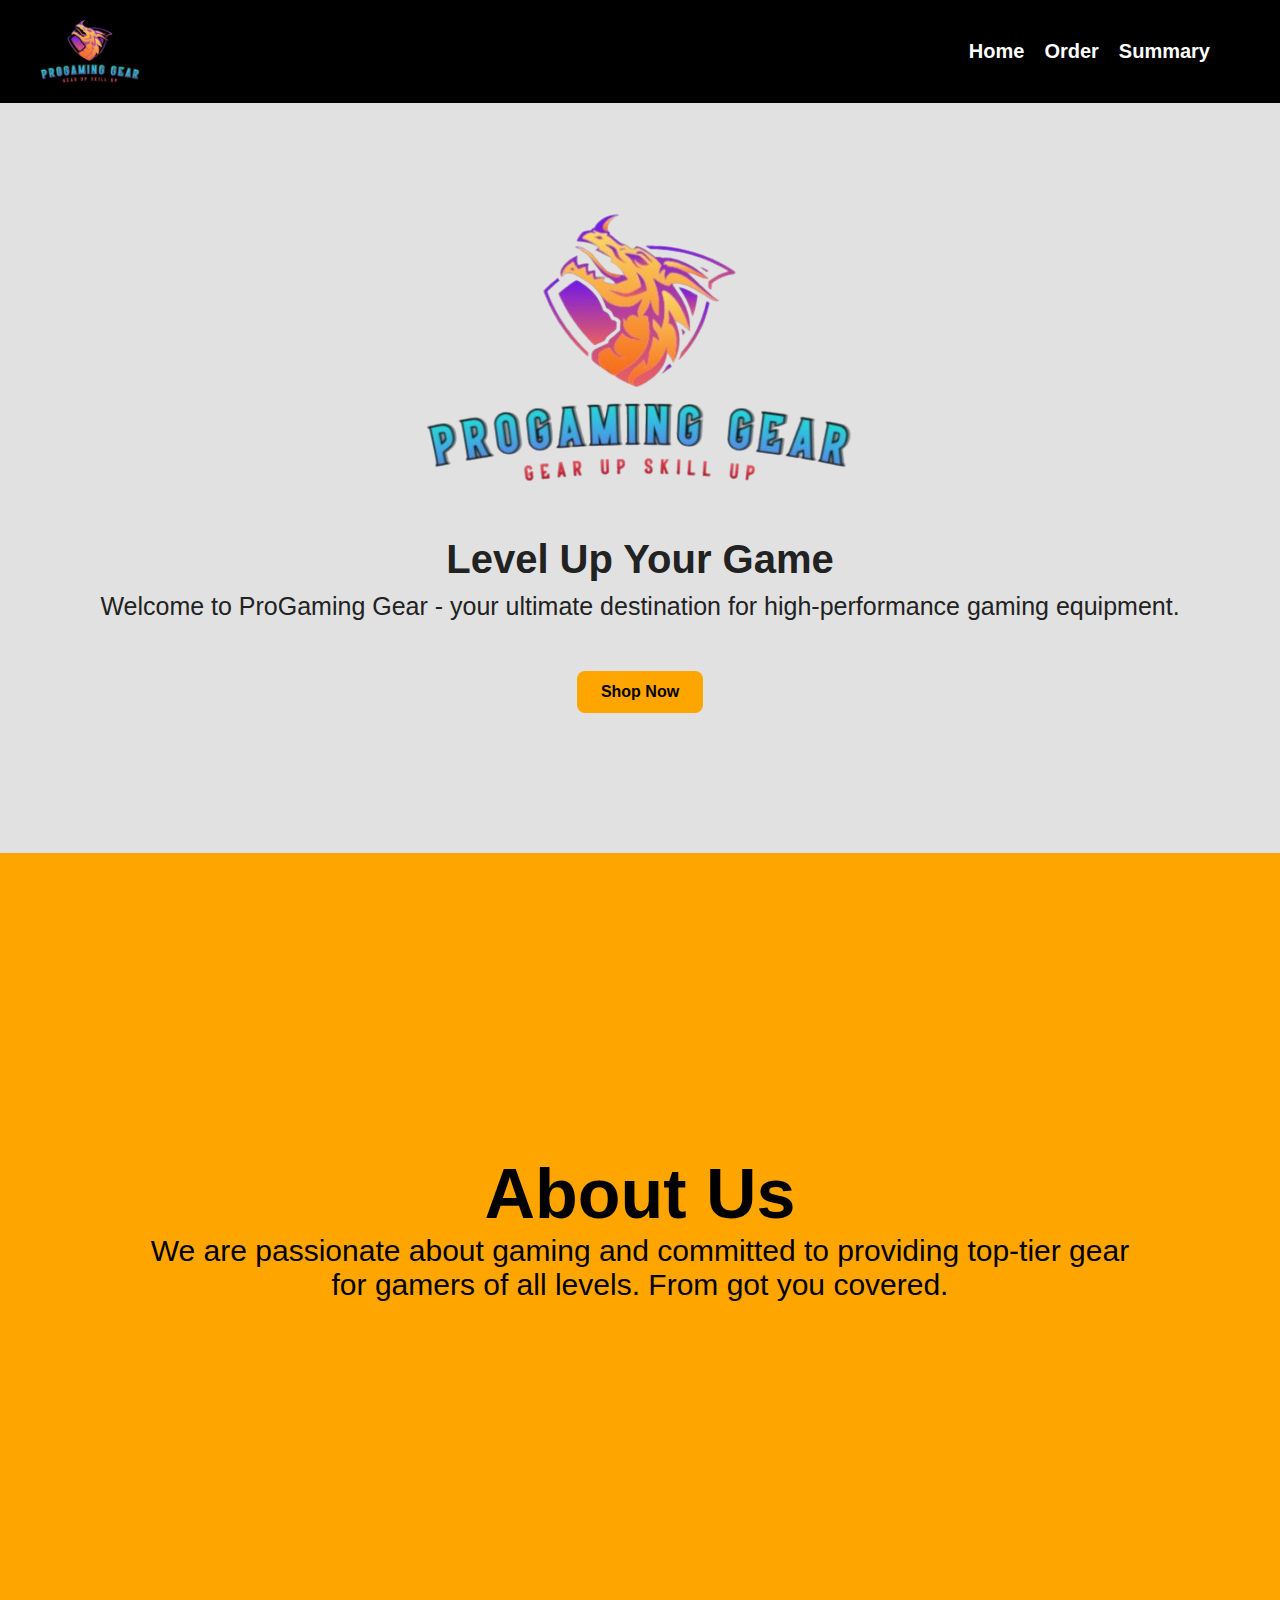
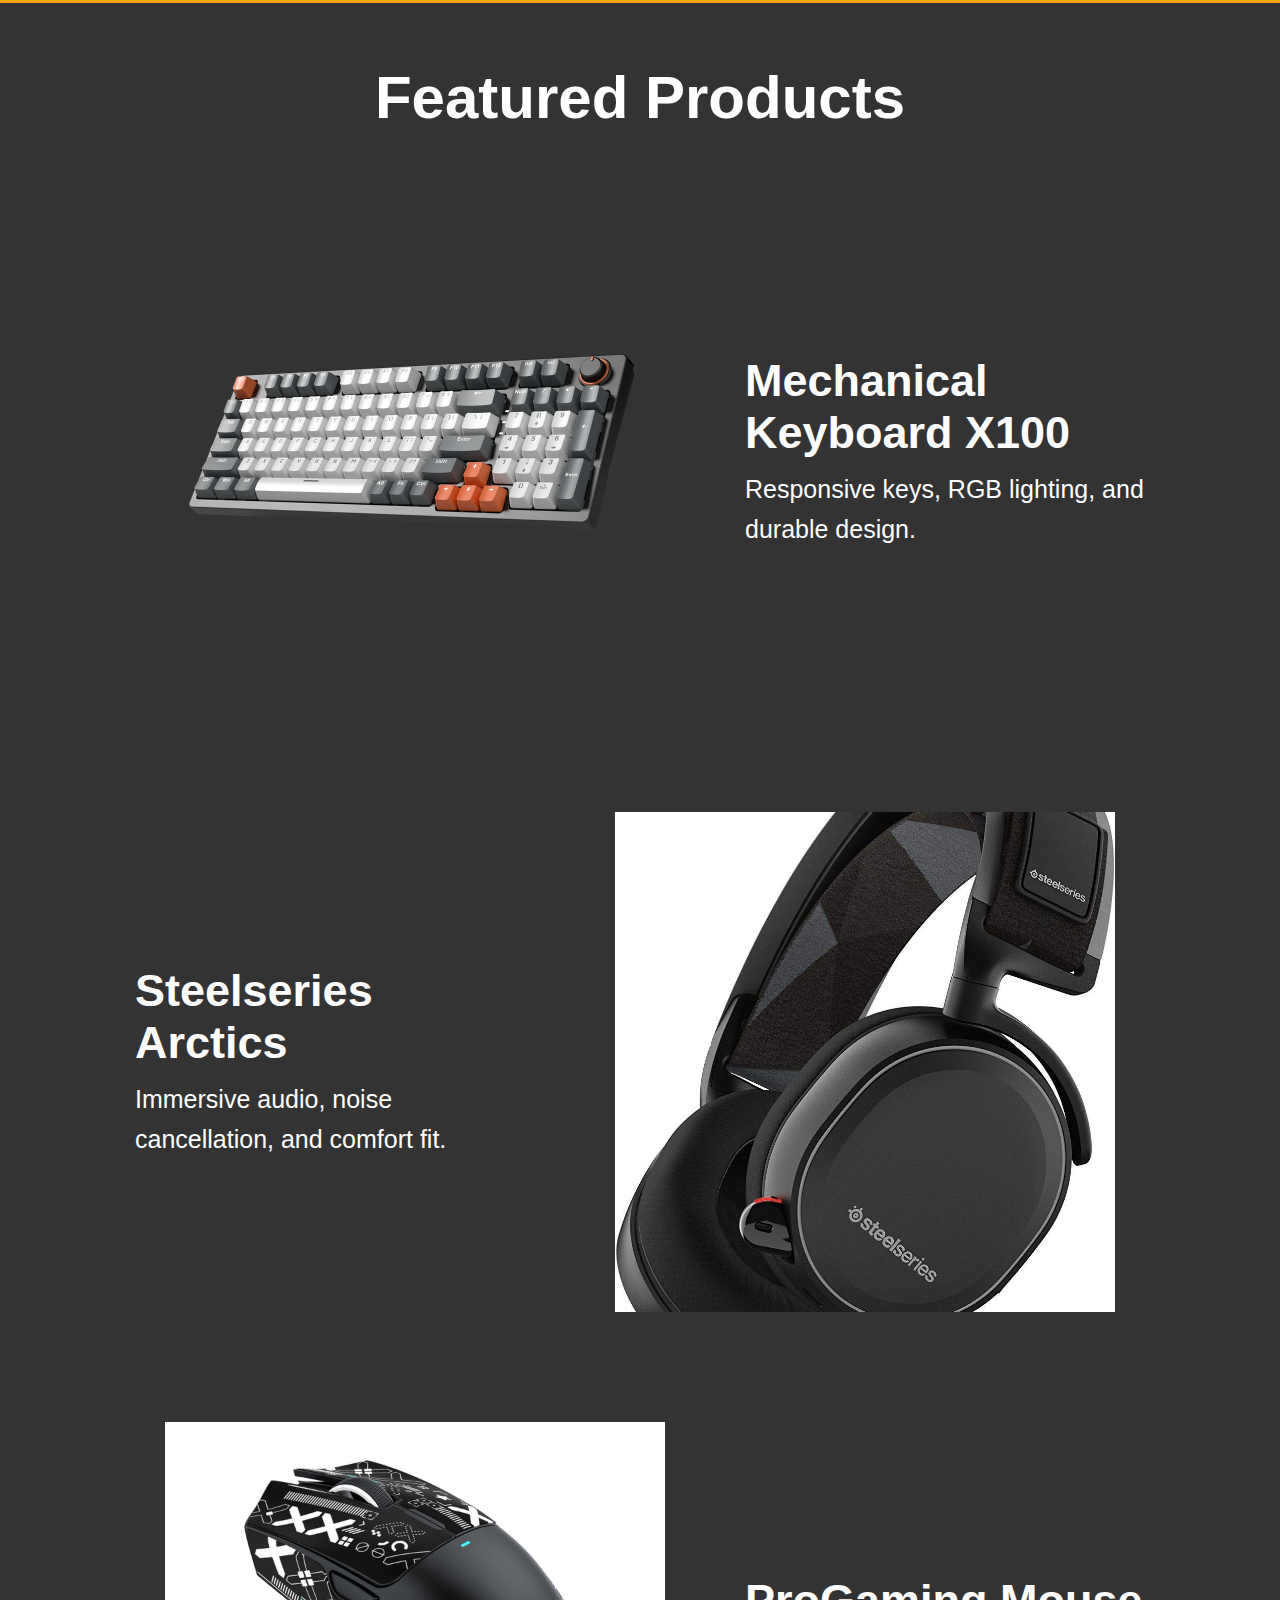
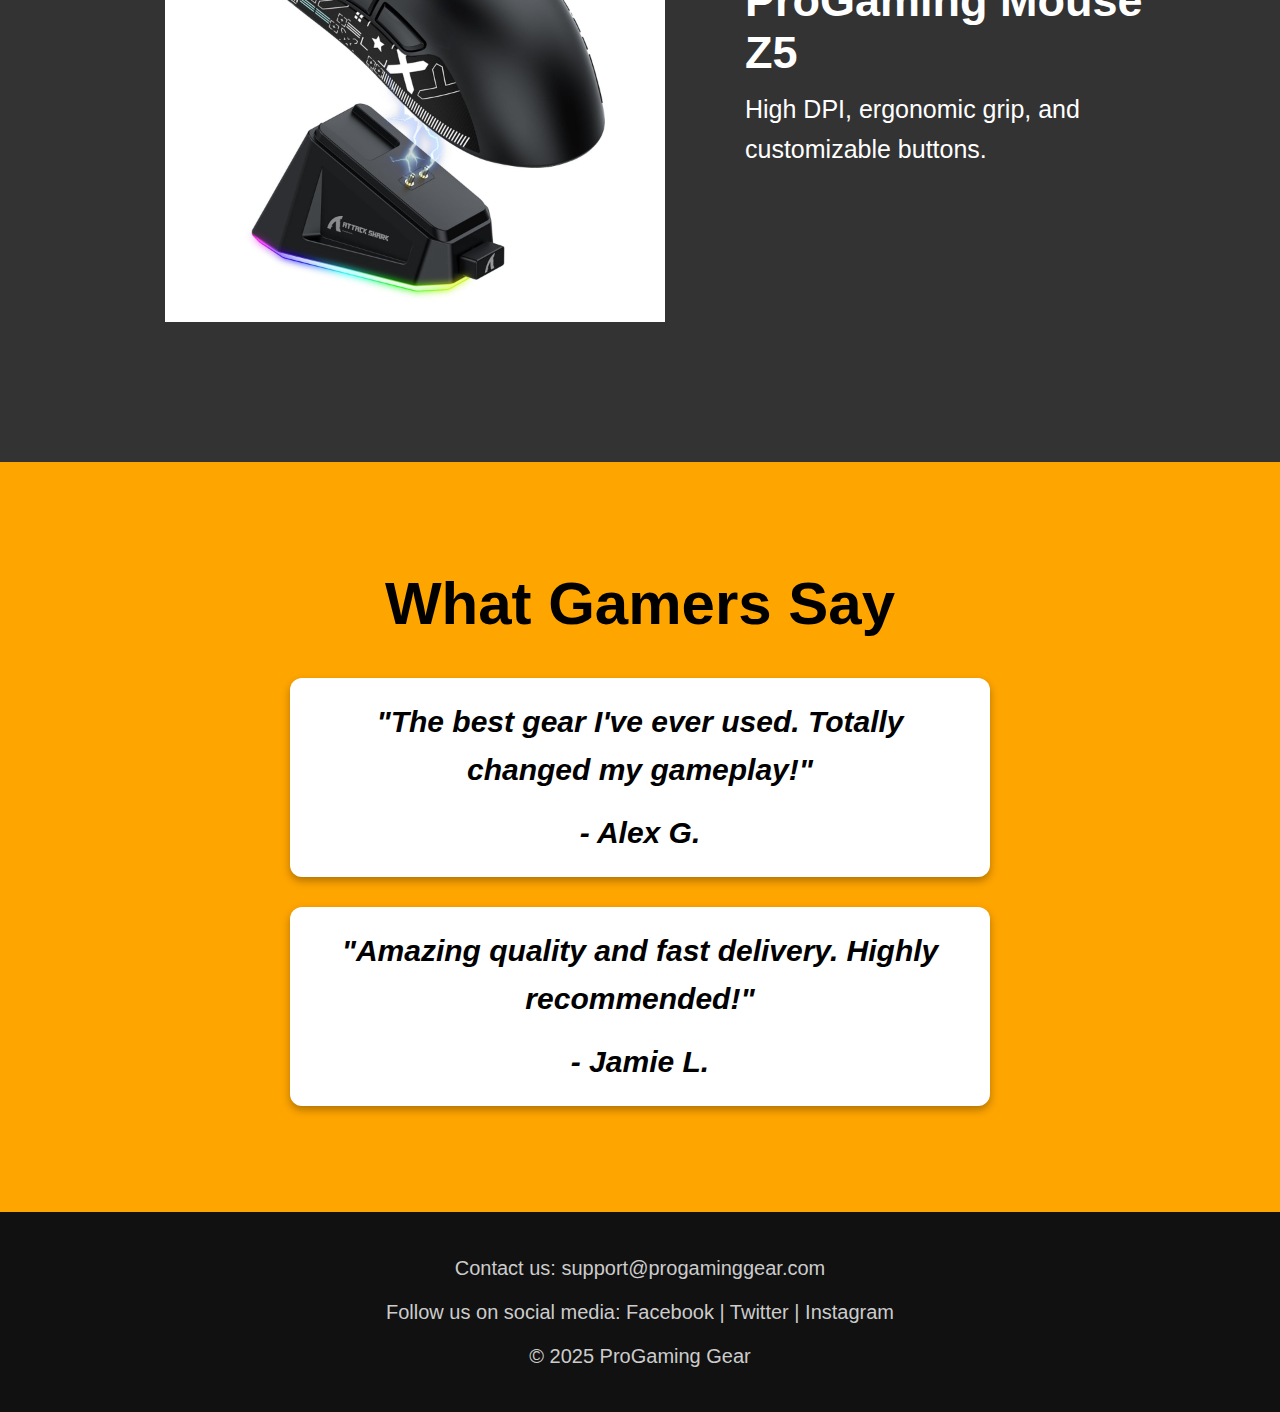
<file: FinalCodeQuest/index.html>
<!DOCTYPE html>
<html lang="en">
<head>
  <meta charset="UTF-8" />
  <meta name="viewport" content="width=device-width, initial-scale=1.0" />
  <link rel="stylesheet" href="../FinalCodeQuest/style.css">
  <title>ProGaming Gear</title>
</head>
<body>

  <!-- Header -->
  <header>
    <img class="logoimage" src="./resources/images/logo.png"/>
    <nav>
      <ul>
        <li><a href="./landing.html">Home</a></li>
        <li><a href="./order.html">Order</a></li>
        <li><a href="./order_summary.html">Summary</a></li>
      </ul>
    </nav>
  </header>

  <!-- Hero Section -->
  <section class="hero">
    <img class="iconSectionHero" src="./resources/images/logo.png"/>
    <h2>Level Up Your Game</h2>
    <p>Welcome to ProGaming Gear - your ultimate destination for high-performance gaming equipment.</p>
    <a class="specialBtn" href="./order.html"><button>Shop Now</button></a>
  </section>

  <!-- About Us -->
  <section class="about">
    <h2>About Us</h2>
    <p>We are passionate about gaming and committed to providing top-tier gear <br> for gamers of all levels. From got you covered.</p>
  </section>

  <!-- Featured Products -->
  <section class="featured">
    <h2>Featured Products</h2>
    <div class="highlightproduct">
      <img class="imgproduct" src="./resources/images/keyboardx100.webp">
      <article>
      <h3 class="rgb-animate">Mechanical Keyboard X100</h3>
      <p>Responsive keys, RGB lighting, and durable design.</p>
    </article>
    </div>
    <div class="highlightproduct">
      <article>
      <h3 class="rgb-animate">Steelseries Arctics</h3>
      <p>Immersive audio, noise cancellation, and comfort fit.</p>
    </article>
    <div class="imgproduct">
      <img  src="./resources/images/arctics.jpg">
    </div>
    </div>
    <div class="highlightproduct">
      <img class="imgproduct" src="./resources/images/mousez5.jpeg">
      <article>
     <h3 class="rgb-animate">ProGaming Mouse Z5</h3>
      <p>High DPI, ergonomic grip, and customizable buttons.</p>
    </article>
    </div>
  </section>

 <!-- Testimonials -->
<section class="testimoni">
  <h2>What Gamers Say</h2>
  <div class="testimonials-grid">
    <blockquote>
      "The best gear I've ever used. Totally changed my gameplay!" 
      <div>- Alex G.</div>
    </blockquote>
    <blockquote>
      "Amazing quality and fast delivery. Highly recommended!" 
      <div>- Jamie L.</div>
    </blockquote>
  </div>
</section>


  <!-- Footer -->
  <footer class="footer">
    <p>Contact us: support@progaminggear.com</p>
    <p>Follow us on social media: Facebook | Twitter | Instagram</p>
    <p>&copy; 2025 ProGaming Gear</p>
  </footer>

  <script src="./resources/misc/scripts.js"></script>

</body>
</html>
</file>
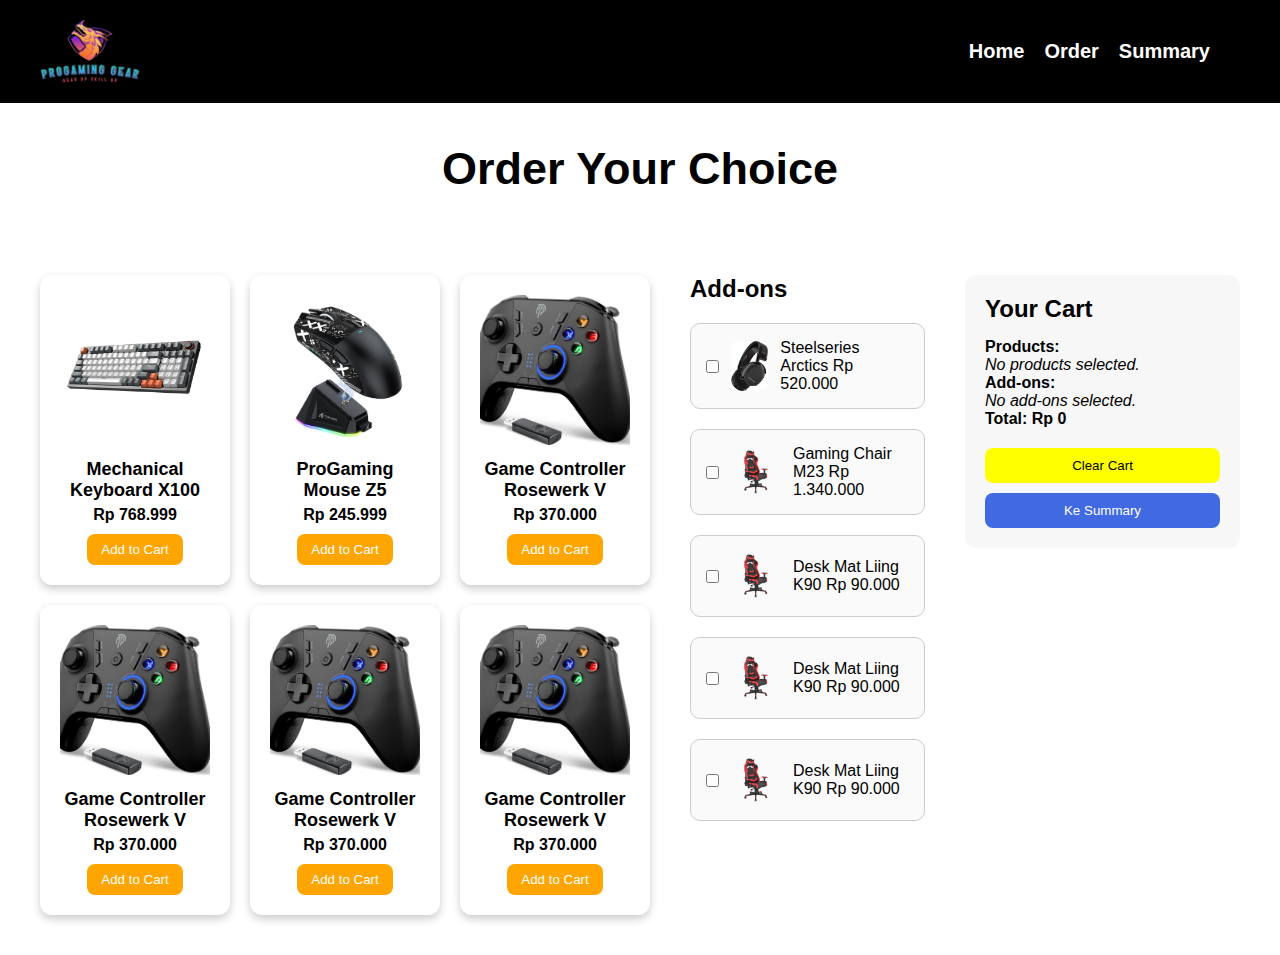
<file: FinalCodeQuest/order.html>
<!DOCTYPE html>
<html lang="en">
<head>
  <meta charset="UTF-8">
  <title>Order</title>
  <link rel="stylesheet" href="../FinalCodeQuest/order.css">
</head>
<body>
  <header>
    <img class="logoimage" src="./resources/images/logo.png"/>
    <nav>
      <ul>
        <li><a href="./landing.html">Home</a></li>
        <li><a href="./order.html">Order</a></li>
        <li><a href="./order_summary.html">Summary</a></li>
      </ul>
    </nav>
  </header>

  <div class="pre-container">
    <h1>Order Your Choice</h1>
  </div>

  <div class="order-container">

    <!-- Bagian Produk -->
    <div class="productlist-section">
      <div class="products-grid">
        <div class="product-card">
          <img src="./resources/images/keyboardx100.webp" alt="Keyboard">
          <h3>Mechanical Keyboard X100</h3>
          <p>Rp 768.999</p>
          <button onclick="addToCart('product', 'keyboard', 'Mechanical Keyboard X100', 768999)">Add to Cart</button>
        </div>
        <div class="product-card">
          <img src="./resources/images/mousez5.jpeg" alt="Mouse">
          <h3>ProGaming Mouse Z5</h3>
          <p>Rp 245.999</p>
          <button onclick="addToCart('product', 'mouse', 'ProGaming Mouse Z5', 245999)">Add to Cart</button>
        </div>
        <div class="product-card">
          <img src="../FinalCodeQuest/resources/images/controllerxg56.jpg" alt="Controller">
          <h3>Game Controller Rosewerk V</h3>
          <p>Rp 370.000</p>
          <button onclick="addToCart('product', 'controller', 'Game Controller Rosewerk V', 370000)">Add to Cart</button>
        </div>
        <div class="product-card">
          <img src="../FinalCodeQuest/resources/images/controllerxg56.jpg" alt="Controller">
          <h3>Game Controller Rosewerk V</h3>
          <p>Rp 370.000</p>
          <button onclick="addToCart('product', 'controller', 'Game Controller Rosewerk V', 370000)">Add to Cart</button>
        </div>
        <div class="product-card">
          <img src="../FinalCodeQuest/resources/images/controllerxg56.jpg" alt="Controller">
          <h3>Game Controller Rosewerk V</h3>
          <p>Rp 370.000</p>
          <button onclick="addToCart('product', 'controller', 'Game Controller Rosewerk V', 370000)">Add to Cart</button>
        </div>
        <div class="product-card">
          <img src="../FinalCodeQuest/resources/images/controllerxg56.jpg" alt="Controller">
          <h3>Game Controller Rosewerk V</h3>
          <p>Rp 370.000</p>
          <button onclick="addToCart('product', 'controller', 'Game Controller Rosewerk V', 370000)">Add to Cart</button>
        </div>
      </div>
    </div>

    <!-- Bagian Add-ons -->
    <div class="addon-section">
      <h2>Add-ons</h2>
      <div class="addons-grid">
        <div class="addon-item">
          <input type="checkbox" onchange="toggleAddon(this, 'addon1', 'Steelseries Arctics', 520000)">
          <img src="./resources/images/arctics.jpg" alt="Headset">
          <div class="addon-info">
            <span>Steelseries Arctics</span>
            <span>Rp 520.000</span>
          </div>
        </div>
        <div class="addon-item">
          <input type="checkbox" onchange="toggleAddon(this, 'addon2', 'Gaming Chair M23', 1340000)">
          <img src="../FinalCodeQuest/resources/images/chair.png" alt="Chair">
          <div class="addon-info">
            <span>Gaming Chair M23</span>
            <span>Rp 1.340.000</span>
          </div>
        </div>
        <div class="addon-item">
          <input type="checkbox" onchange="toggleAddon(this, 'addon3', 'Desk Mat Liing K90', 90000)">
          <img src="../FinalCodeQuest/resources/images/chair.png" alt="Desk Mat">
          <div class="addon-info">
            <span>Desk Mat Liing K90</span>
            <span>Rp 90.000</span>
          </div>
        </div>
        <div class="addon-item">
          <input type="checkbox" onchange="toggleAddon(this, 'addon3', 'Desk Mat Liing K90', 90000)">
          <img src="../FinalCodeQuest/resources/images/chair.png" alt="Desk Mat">
          <div class="addon-info">
            <span>Desk Mat Liing K90</span>
            <span>Rp 90.000</span>
          </div>
        </div>
        <div class="addon-item">
          <input type="checkbox" onchange="toggleAddon(this, 'addon3', 'Desk Mat Liing K90', 90000)">
          <img src="../FinalCodeQuest/resources/images/chair.png" alt="Desk Mat">
          <div class="addon-info">
            <span>Desk Mat Liing K90</span>
            <span>Rp 90.000</span>
          </div>
        </div>
      </div>
    </div>

    <!-- Keranjang -->
    <div class="cart">
      <h2>Your Cart</h2>

      <div class="section-title" style="font-weight: bolder;">Products:</div>
      <div class="cart-products" id="cartProducts">
        <p style="font-style:italic">No products selected.</p>
      </div>

      <div class="section-title" style="font-weight: bolder;">Add-ons:</div>
      <div class="cart-addons" id="cartAddons">
        <p style="font-style:italic">No add-ons selected.</p>
      </div>

      <div class="cart-total" id="cartTotal">Total: Rp 0</div>

      <button class="resetitem-btn" id="resetcart">Clear Cart</button>
      <a href="./order_summary.html"><button class="checkout-btn">Ke Summary</button></a>
    </div>
  </div>

  <!-- JavaScript -->
  <script>
    function addToCart(type, id, name, price) {
      let cart = JSON.parse(localStorage.getItem('cart')) || [];
      cart.push({ type, id, name, price });
      localStorage.setItem('cart', JSON.stringify(cart));
      updateOrderSummary();
    }

    function toggleAddon(checkbox, id, name, price) {
      let cart = JSON.parse(localStorage.getItem('cart')) || [];
      if (checkbox.checked) {
        cart.push({ type: 'addon', id, name, price });
      } else {
        cart = cart.filter(item => item.id !== id);
      }
      localStorage.setItem('cart', JSON.stringify(cart));
      updateOrderSummary();
    }

    function updateOrderSummary() {
      const cart = JSON.parse(localStorage.getItem('cart')) || [];
      const productContainer = document.getElementById('cartProducts');
      const addonContainer = document.getElementById('cartAddons');
      const cartTotal = document.getElementById('cartTotal');

      const productItems = cart.filter(item => item.type === 'product');
      const addonItems = cart.filter(item => item.type === 'addon');

      productContainer.innerHTML = productItems.length ?
        productItems.map(item => `<p>${item.name}: Rp ${formatRupiah(item.price)}</p>`).join('') :
        '<p style="font-style:italic">No products selected.</p>';

      addonContainer.innerHTML = addonItems.length ?
        addonItems.map(item => `<p>${item.name}: Rp ${formatRupiah(item.price)}</p>`).join('') :
        '<p style="font-style:italic">No add-ons selected.</p>';

      const total = cart.reduce((sum, item) => sum + item.price, 0);
      cartTotal.textContent = `Total: Rp ${formatRupiah(total)}`;
    }

    function formatRupiah(amount) {
      return amount.toLocaleString('id-ID');
    }

    document.getElementById('resetcart').addEventListener('click', () => {
      localStorage.removeItem('cart');
      updateOrderSummary();
      document.querySelectorAll('.addon-item input').forEach(cb => cb.checked = false);
    });

    window.addEventListener('DOMContentLoaded', () => {
      updateOrderSummary();
    });
  </script>
</body>
</html>
</file>
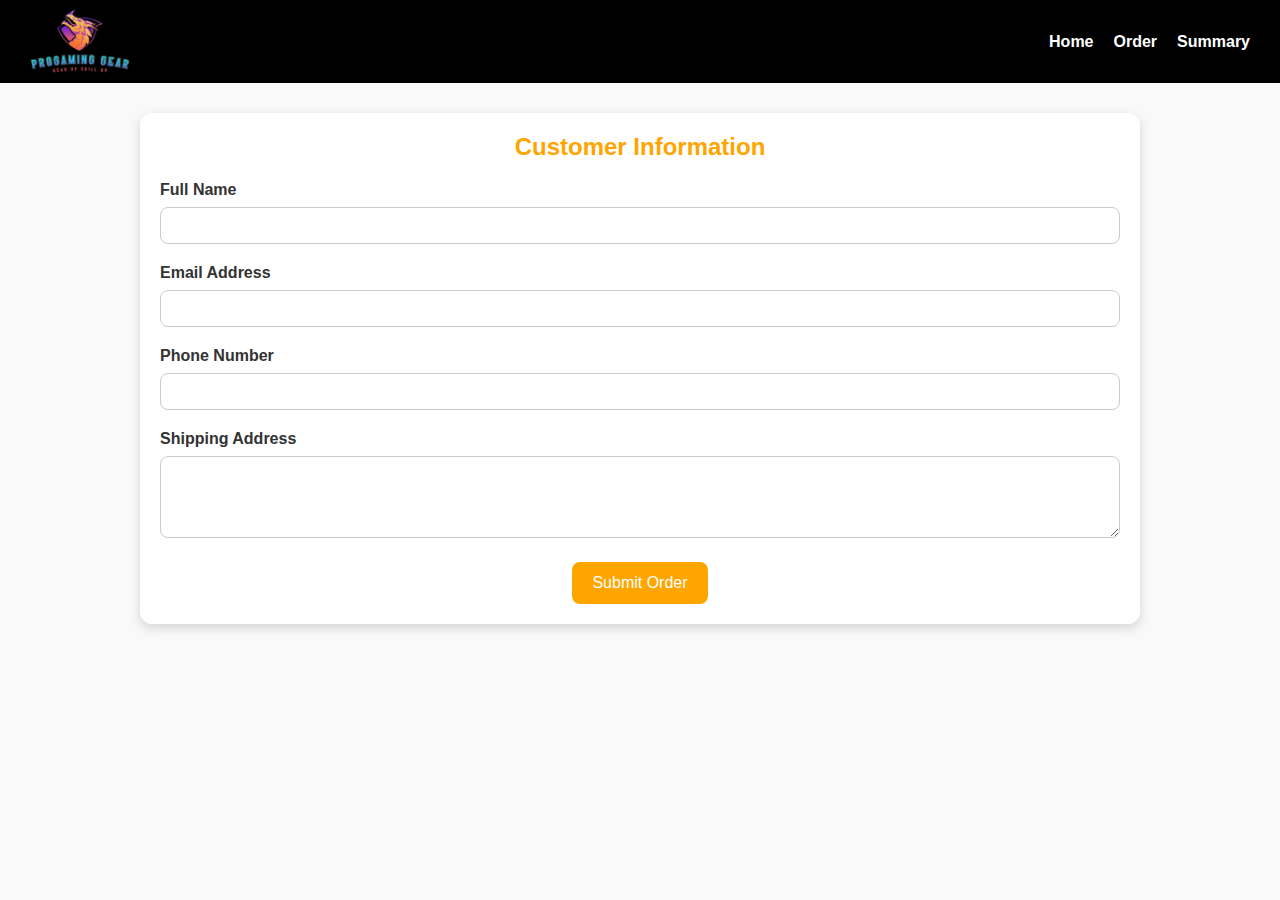
<file: FinalCodeQuest/order_summary.html>
<!DOCTYPE html>
<html lang="en">
<head>
  <meta charset="UTF-8">
  <meta name="viewport" content="width=device-width, initial-scale=1.0">
  <title>Order Summary - ProGaming Gear</title>
  <link rel="stylesheet" href="./summary.css">
</head>
<body>
  <header>
    <img class="logoimage" src="./resources/images/logo.png"/>
    <nav>
      <ul>
        <li><a href="./landing.html">Home</a></li>
        <li><a href="./order.html">Order</a></li>
        <li><a href="./order_summary.html">Summary</a></li>
      </ul>
    </nav>
  </header>
  
  <div class="container">
    <!-- Customer Form -->
    <form id="customerForm" class="customer-form">
      <h2 style="margin-bottom: 20px; color: var(--primary);">Customer Information</h2>
      
      <div class="form-group">
        <label for="fullName">Full Name</label>
        <input type="text" id="fullName" required>
      </div>
      
      <div class="form-group">
        <label for="email">Email Address</label>
        <input type="email" id="email" required>
      </div>
      
      <div class="form-group">
        <label for="phone">Phone Number</label>
        <input type="tel" id="phone" required>
      </div>
      
      <div class="form-group">
        <label for="address">Shipping Address</label>
        <textarea id="address" rows="4" required></textarea>
      </div>
      
      <button type="submit" class="submit-btn">Submit Order</button>
    </form>
    
    <!-- Invoice Display (initially hidden) -->
    <div id="invoiceContainer" class="invoice-container">
      <div class="invoice-header">
        <div class="invoice-title">Order Invoice</div>
        <div class="invoice-details">
          <div id="invoiceDate"></div>
          <div id="invoiceNumber"></div>
        </div>
      </div>
      
      <div class="invoice-body">
        <div class="customer-info">
          <h3 style="margin-bottom: 10px; color: var(--primary);">Customer Details</h3>
          <p id="invoiceName"></p>
          <p id="invoiceEmail"></p>
          <p id="invoicePhone"></p>
          <p id="invoiceAddress"></p>
        </div>
        
        <h3 style="margin-bottom: 10px; color: var(--primary);">Order Summary</h3>
        <table class="order-items">
          <thead>
            <tr>
              <th>Item</th>
              <th>Price</th>
              <th>Qty</th>
              <th class="text-right">Total</th>
            </tr>
          </thead>
          <tbody id="invoiceItems">
            <!-- Items will be inserted here by JavaScript -->
          </tbody>
          <tfoot>
            <tr class="total-row">
              <td colspan="3">Total</td>
              <td class="text-right" id="invoiceTotal"></td>
            </tr>
          </tfoot>
        </table>
      </div>
      
      <div class="invoice-footer">
        <p>Thank you for your order!</p>
        <p>Your items will be shipped within 2-3 business days.</p>
        <button class="print-btn" onclick="window.print()">Print Invoice</button>
      </div>
    </div>
  </div>
  <script src="./resources/misc/scriptsumm.js"></script>
</body>
</html>
</file>
<file: FinalCodeQuest/style.css>
/* Reset dan Body */
* {
  margin: 0;
  padding: 0;
  box-sizing: border-box;
  font-family: Arial, sans-serif;
}

body {
  margin: 0;
  padding: 0;
}

/* Header */
header {
  width: 100%;
  display: flex;
  align-items: center;
  justify-content: space-between;
  padding: 10px 40px;
  background: black;
}

/* Logo */
.logoimage {
  width: 100px;
}

/* Navbar */
nav ul {
  display: flex;
  gap: 20px;
  list-style: none;
  margin: 20px;
  padding: 10px;
}

nav a {
  color: #fff;
  font-weight: bold;
  text-decoration: none;
  font-size: 20px;
}

nav a:hover {
  color: orange;
}

/* Hero Section */
.hero {
  background-color: rgb(225, 225, 225);
  padding: 60px 20px;
  color: #fff;
  text-align: center;
  height: 750px;
}

.iconSectionHero {
    margin: 50px;
}

.hero h2 {
  font-size: 40px;
  margin-bottom: 10px;
  color: rgb(34, 34, 34);
}

.hero p {
  font-size: 25px;
  margin-bottom: 20px;
  color: rgb(34, 34, 34);
}

.specialBtn button {
  background-color: orange;
  margin: 30px;
  font-weight: bolder;
  color: #000;
  padding: 12px 24px;
  border: none;
  border-radius: 8px;
  cursor: pointer;
  font-size: 16px;
  transition: background-color 0.3s;
}

.specialBtn button:hover {
  background-color: orangered;
}

/* About Section */
.about {
  background-color: orange;
  padding: 40px 20px;
  height: 750px;
  color: black;
  text-align: center;

  display: flex;
  flex-direction: column;
  justify-content: center; /* Vertikal tengah */
  align-items: center;     /* Horizontal tengah */
}

.about h2 {
    font-size: 70px;
}

.about p {
    font-size: 30px;
}

/* Featured Section */
.featured {
  background-color: #333;
  color: #fff;
  padding: 60px 20px;
  min-height: 750px;
  text-align: center;
}

.featured h2 {
  margin-bottom: 40px;
  font-size: 60px;
}

/* Container tiap produk */
.highlightproduct {
  display: flex;
  align-items: center;
  justify-content: center;
  gap: 50px;
  margin-bottom: 50px;
  flex-wrap: wrap;
}

/* Styling gambar produk */
.imgproduct {
  width: 500px;
  height: 500px;
  display: flex;
  align-items: center;
  justify-content: center;
  margin: 30px;
}

.imgproduct img {
  width: 100%;
  height: 100%;
  object-fit: cover;
}

/* Styling teks produk */
.highlightproduct article {
  max-width: 400px;
  text-align: left;
}

.highlightproduct h3 {
  font-size: 45px;
  margin-bottom: 10px;
}

.highlightproduct p {
  font-size: 25px;
  line-height: 1.6;
}

/* Animasi Warna RGB */
@keyframes rgbText {
  0% { color: #FFF78A; }
  33% { color: #FFE382; }
  66% { color: #FFC47E; }
  100% { color: #FFAD84; }
}

.rgb-animate {
  animation: rgbText 2s infinite;
  font-weight: bold;
}


/* Testimonials Section*/
.testimoni {
  background-color: orange;
  color: black;
  height: 750px;
  font-weight: bolder;
  display: flex;
  flex-direction: column;
  justify-content: center;
  align-items: center;
  gap: 40px;
  text-align: center;
}

.testimoni h2 {
    font-size: 60px;
}

.testimonials-grid {
  display: flex;
  justify-content: center;
  gap: 30px;
  flex-wrap: wrap;
}

.testimonials-grid blockquote {
  background-color: white;
  padding: 20px 30px;
  border-radius: 12px;
  max-width: 700px;
  box-shadow: 0 4px 8px rgba(0,0,0,0.3);
  font-style: italic;
  line-height: 1.6;
  color: black;
  font-size: 30px;
}

.testimonials-grid blockquote div {
  margin-top: 15px;
  font-weight: bold;
}


/* Footer Section */
.footer {
  background-color: #111; /* warna gelap footer */
  color: #ccc; /* warna teks abu-abu terang */
  padding: 30px 20px;
  text-align: center;
  font-size: 20px;
  line-height: 1.8;
}

/* Biar spacing lebih enak dilihat */
.footer p {
  margin: 8px 0;
}
</file>
<file: FinalCodeQuest/order.css>
/* Reset dan Body */
* {
  margin: 0;
  padding: 0;
  box-sizing: border-box;
  font-family: Arial, sans-serif;
}

body {
  margin: 0;
  padding: 0;
}

/* Header */
header {
  width: 100%;
  display: flex;
  align-items: center;
  justify-content: space-between;
  padding: 10px 40px;
  background: black;
}

/* Logo */
.logoimage {
  width: 100px;
}

/* Navbar */
nav ul {
  display: flex;
  gap: 20px;
  list-style: none;
  margin: 20px;
  padding: 10px;
}

nav a {
  color: #fff;
  font-size: 20px;
  font-weight: bold;
  text-decoration: none;
}

nav a:hover {
  color: orange;
}

/* Isi Halaman */
/* Container Utama */
.order-container {
  display: flex;
  gap: 40px;
  padding: 40px;
  align-items: flex-start;
}

/* --- Product Section --- */
.productlist-section {
  flex: 2;
}

.products-grid {
  display: grid;
  grid-template-columns: repeat(3, 1fr);
  gap: 20px;
}

.product-card {
  background: #fff;
  border-radius: 12px;
  padding: 20px;
  box-shadow: 0 4px 8px rgba(0,0,0,0.2);
  text-align: center;
  transition: transform 0.3s;
}

.product-card:hover {
  transform: translateY(-5px);
}

.product-card img {
  width: 150px;
  height: 150px;
  object-fit: cover;
  margin-bottom: 10px;
}

.product-card h3 {
  font-size: 18px;
  margin-bottom: 5px;
}

.product-card p {
  margin-bottom: 10px;
  font-weight: bold;
}

.product-card button {
  padding: 8px 14px;
  background-color: #ffa500;
  border: none;
  color: white;
  cursor: pointer;
  border-radius: 8px;
}

/* --- Add-ons Section --- */
.addon-section {
  flex: 1;
}

.addon-section h2 {
  margin-bottom: 20px;
}

.addon-item {
  display: flex;
  align-items: center;
  gap: 12px;
  margin-bottom: 20px;
  padding: 15px;
  border: 1px solid #ccc;
  border-radius: 10px;
  background-color: #fafafa;
  transition: transform 0.3s;
}

.addon-item:hover {
  transform: scale(1.03);
}

.addon-item img {
  width: 50px;
  height: 50px;
  object-fit: cover;
  border-radius: 8px;
}

.addon-item label {
  display: flex;
  flex-direction: column;
  font-size: 14px;
  line-height: 1.3;
}

/* --- Cart Section --- */
.cart {
  flex: 1;
  background-color: #f7f7f7;
  padding: 20px;
  border-radius: 12px;
  max-height: 100%;
}

.cart h2 {
  margin-bottom: 15px;
}

.cart-section-title {
  font-weight: bold;
  margin-top: 15px;
  margin-bottom: 5px;
  text-decoration: underline;
}

.cart-items {
  margin-bottom: 20px;
}

.cart-total {
  font-weight: bold;
  margin-bottom: 20px;
}

.resetitem-btn,
.checkout-btn {
  width: 100%;
  padding: 10px;
  border: none;
  border-radius: 8px;
  cursor: pointer;
}

.resetitem-btn {
  background-color: yellow;
  margin-bottom: 10px;
}

.checkout-btn {
  background-color: royalblue;
  color: white;
}

/* --- Header Title --- */
.pre-container h1 {
  text-align: center;
  font-size: 45px;
  margin: 40px;
}
</file>
<file: FinalCodeQuest/summary.css>
/* Reset dasar */
* {
  margin: 0;
  padding: 0;
  box-sizing: border-box;
  font-family: Arial, sans-serif;
}

/* Warna utama */
:root {
  --primary: orange;
  --dark: #333;
  --light: #f9f9f9;
}

/* Body style */
body {
  background-color: var(--light);
  color: var(--dark);
}

/* Header */
header {
  background-color: black;
  padding: 10px 30px;
  display: flex;
  align-items: center;
  justify-content: space-between;
}

.logoimage {
  width: 100px;
}

nav ul {
  list-style: none;
  display: flex;
  gap: 20px;
}

nav ul li a {
  color: white;
  text-decoration: none;
  font-weight: bold;
}

nav ul li a:hover {
  color: var(--primary);
}

/* Container Utama */
.container {
  max-width: 1000px;
  margin: 30px auto;
  padding: 20px;
  background-color: white;
  border-radius: 12px;
  box-shadow: 0 4px 12px rgba(0, 0, 0, 0.15);
}

/* Formulir Customer */
.customer-form h2 {
  text-align: center;
  margin-bottom: 25px;
}

.form-group {
  margin-bottom: 20px;
}

.form-group label {
  display: block;
  margin-bottom: 8px;
  font-weight: bold;
}

.form-group input,
.form-group textarea {
  width: 100%;
  padding: 10px;
  border-radius: 8px;
  border: 1px solid #ccc;
  transition: border-color 0.3s;
}

.form-group input:focus,
.form-group textarea:focus {
  border-color: var(--primary);
  outline: none;
}

/* Tombol Submit */
.submit-btn {
  background-color: var(--primary);
  color: white;
  padding: 12px 20px;
  border: none;
  border-radius: 8px;
  cursor: pointer;
  display: block;
  margin: 0 auto;
  font-size: 16px;
  transition: background-color 0.3s;
}

.submit-btn:hover {
  background-color: darkorange;
}

/* Invoice */
.invoice-container {
  display: none;
  margin-top: 30px;
}

/* Header Invoice */
.invoice-header {
  display: flex;
  justify-content: space-between;
  align-items: center;
  margin-bottom: 20px;
}

.invoice-title {
  font-size: 28px;
  font-weight: bold;
  color: var(--primary);
}

.invoice-details div {
  text-align: right;
  font-size: 14px;
}

/* Isi Invoice */
.invoice-body {
  margin-top: 20px;
}

/* Tabel Order */
.order-items {
  width: 100%;
  border-collapse: collapse;
  margin-top: 15px;
}

.order-items th,
.order-items td {
  padding: 12px;
  border-bottom: 1px solid #ccc;
  text-align: left;
}

.order-items th {
  background-color: var(--light);
  font-weight: bold;
}

.order-items .text-right {
  text-align: right;
}

/* Baris Total */
.total-row td {
  font-weight: bold;
}

/* Footer Invoice */
.invoice-footer {
  margin-top: 30px;
  text-align: center;
}

/* Tombol Cetak */
.print-btn {
  background-color: var(--primary);
  color: white;
  padding: 10px 18px;
  border: none;
  border-radius: 8px;
  cursor: pointer;
  margin-top: 15px;
  transition: transform 0.2s;
}

.print-btn:hover {
  transform: scale(1.05);
}

/* Responsive */
@media (max-width: 768px) {
  .invoice-header {
    flex-direction: column;
    align-items: flex-start;
  }
}
</file>
